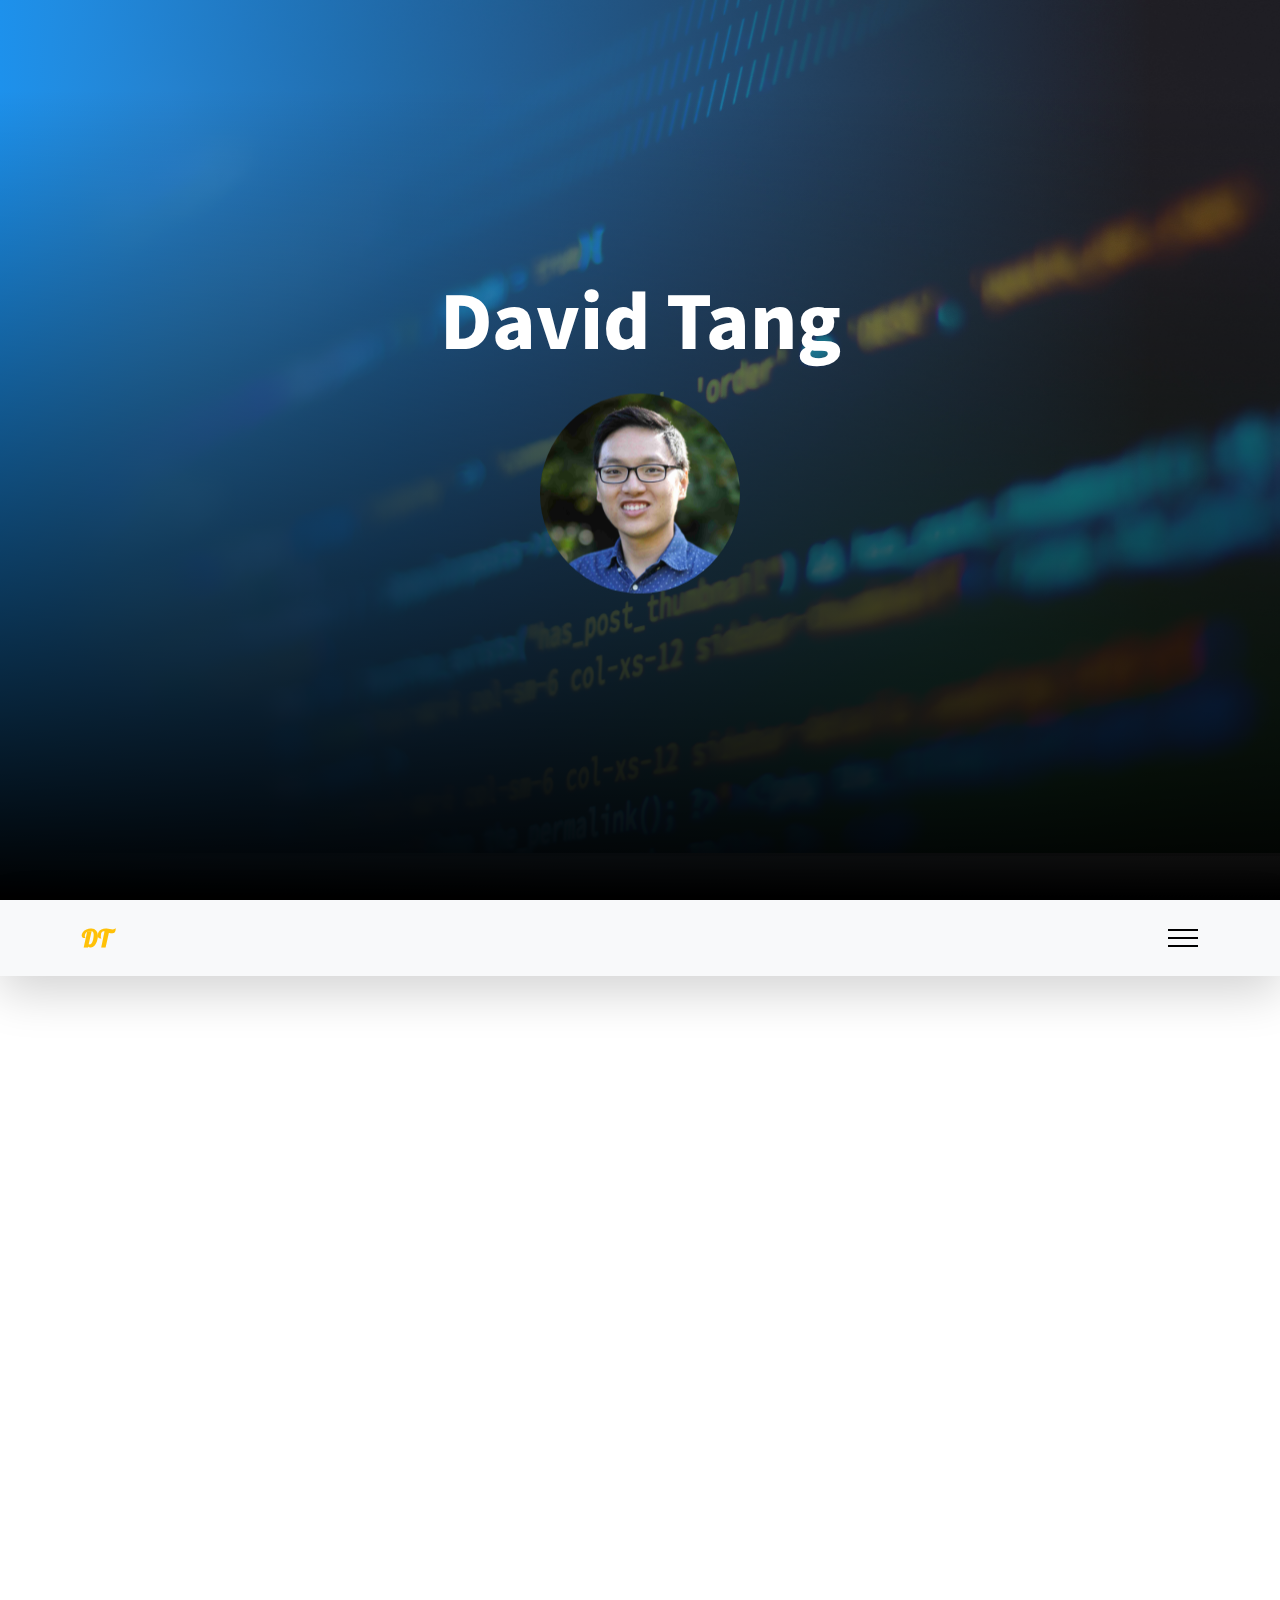
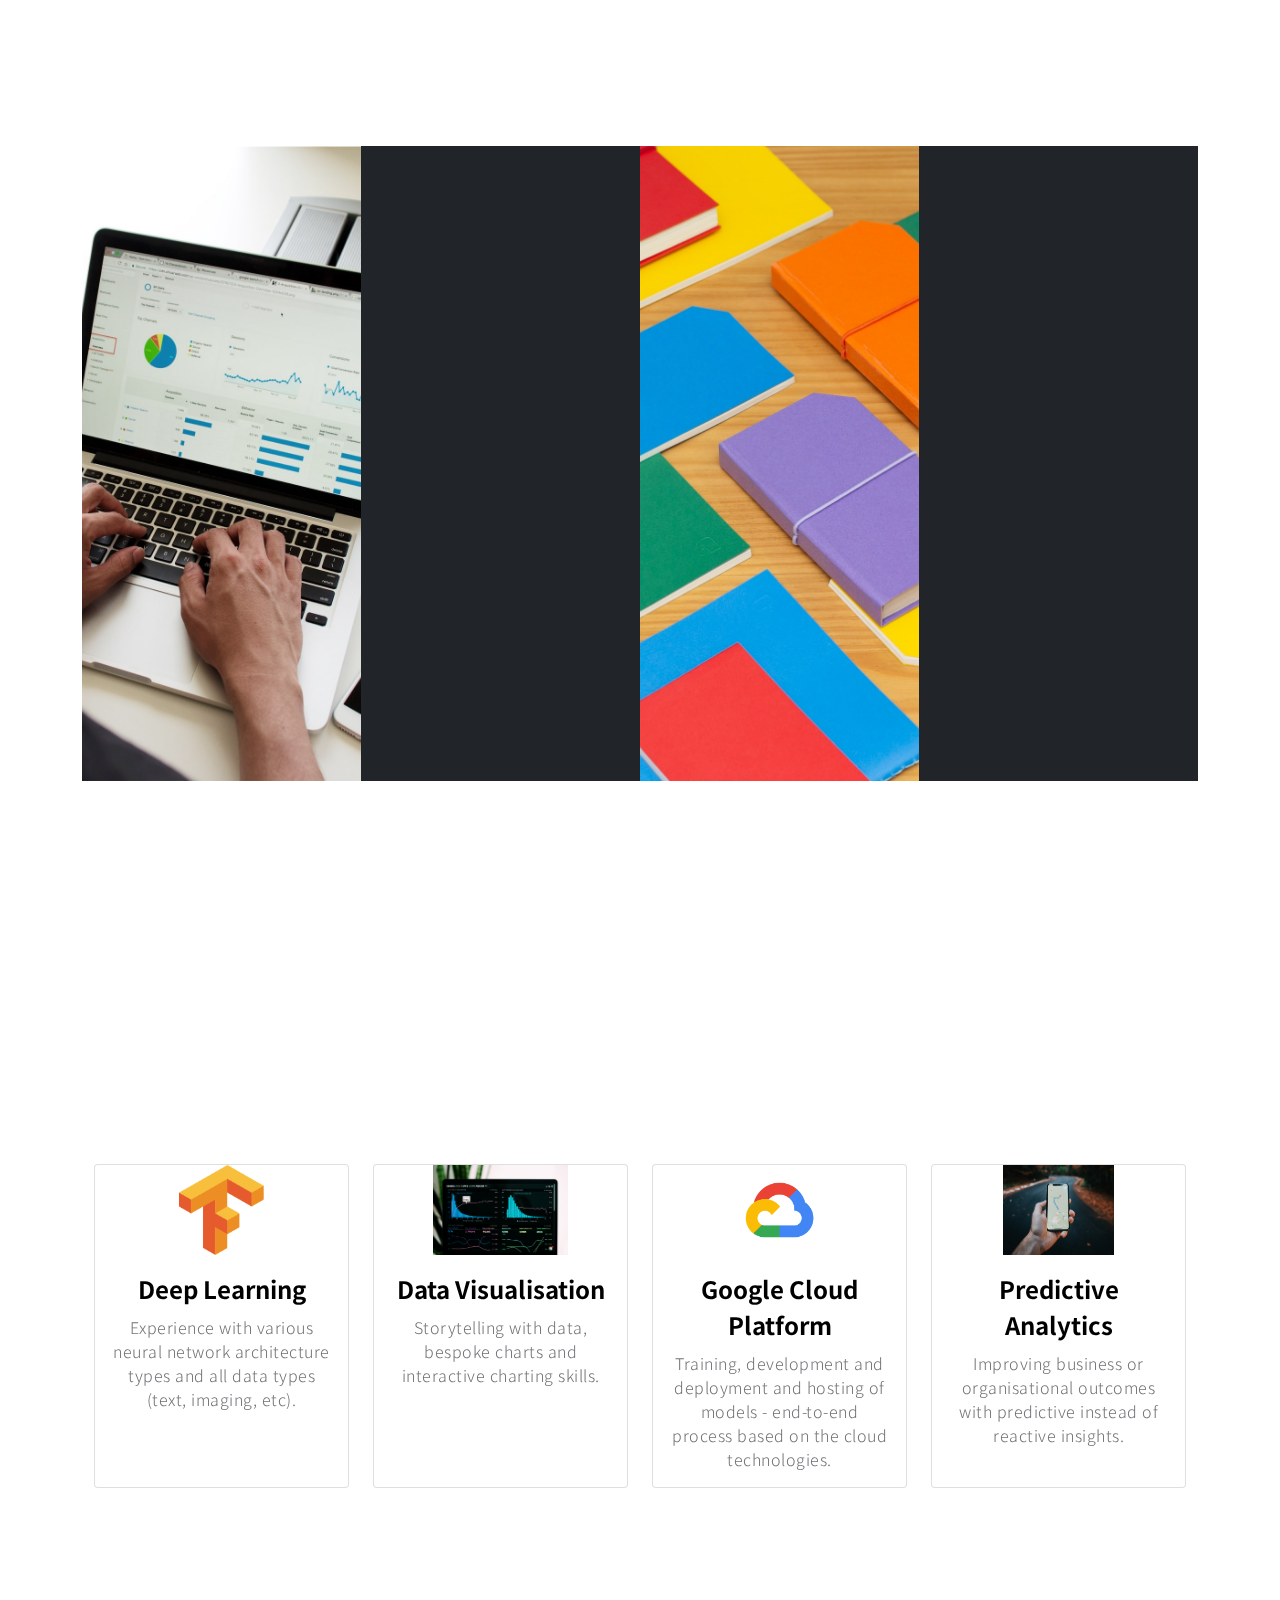
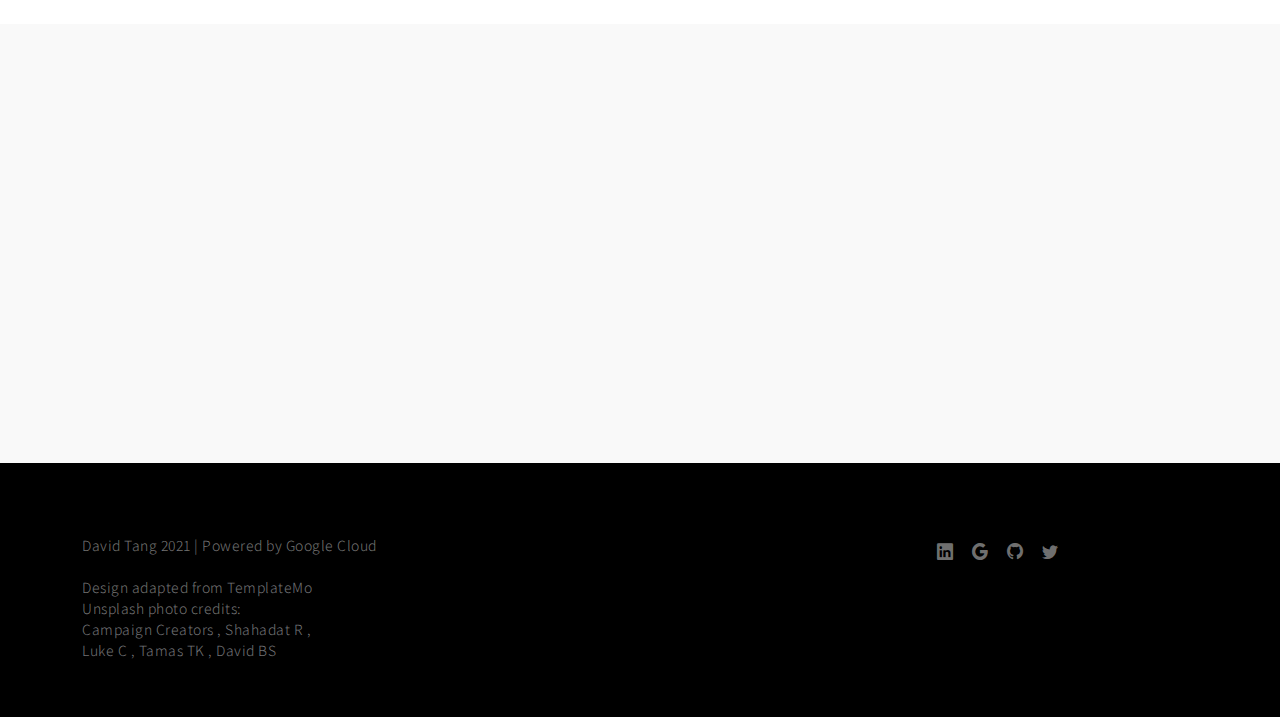
<file: index.html>
<!doctype html>
<html lang="en">
    <head>
        <meta charset="utf-8">
        <meta name="viewport" content="width=device-width, initial-scale=1">
        <meta name="description" content="David Tang Site">
        <meta name="author" content="David Tang 2021">

        <title>David Tang</title>

        <!-- CSS FILES -->
        <link rel="preconnect" href="https://fonts.googleapis.com">
        <link rel="preconnect" href="https://fonts.gstatic.com" crossorigin>
        <link href='https://fonts.googleapis.com/css?family=Lobster' rel='stylesheet'>
        <link href="https://fonts.googleapis.com/css2?family=Noto+Sans+JP:wght@100;300;400;700;900&display=swap" rel="stylesheet">
        <link href="css/bootstrap.min.css" rel="stylesheet">
        <link href="css/bootstrap-icons.css" rel="stylesheet">
        <link rel="stylesheet" href="css/magnific-popup.css">
        <link href="css/aos.css" rel="stylesheet">
        <link href="css/templatemo-nomad-force.css" rel="stylesheet">

        <!-- modified TemplateMo 567 Nomad Force https://templatemo.com/tm-567-nomad-force -->
    
    </head>
    
    <body>
    
        <main>

            <section class="hero" id="hero">

                <div class="overlay-horizontal">
                <div class="heroText">
                    <h1 class="text-white mt-1 mb-md-4" data-aos="zoom-in" data-aos-delay="300">
                        David Tang 
                    </h1>
                    
                    <img class="heroPic" src="images/profile_image_square.jpg" data-aos="fade-up" data-aos-delay="300">
                    <div class="mp-1"></div>
                    <p class="text-secondary-white-color" data-aos="fade-up" data-aos-delay="300">
                        (Health) Data Scientist / Machine Learning Engineer
                    </p>
                </div>
                </div>
                
                <div class="image-fade-hero">
                    <img 
                        src='images/shahadat-rahman-BfrQnKBulYQ-unsplash.jpg'                        
                        style="
                            object-fit: cover;
                            width: 100%;
                            height: 100%;
                            "
                    >
                </div>
                
                <div class="overlay"></div>
            </section>

            <nav class="navbar navbar-extend-lg bg-light shadow-lg">
                <div class="container">
                    <a style="font-family: Lobster" class="navbar-brand" href="index.html">
                        <strong>DT</strong>
                    </a>

                    <button class="navbar-toggler" type="button" data-bs-toggle="collapse" data-bs-target="#navbarNav" aria-controls="navbarNav" aria-expanded="false" aria-label="Toggle navigation">
                        <span class="navbar-toggler-icon"></span>
                    </button>

                    <div class="collapse navbar-collapse" id="navbarNav">
                        <ul class="navbar-nav mx-auto">
                            <li class="nav-item active">
                                <a class="nav-link" href="#hero">Top</a>
                            </li>

                            <li class="nav-item">
                                <a class="nav-link" href="#about">About</a>
                            </li>

                            <li class="nav-item">
                                <a class="nav-link" href="#portfolio">Portfolio</a>
                            </li>
                            
                            <li class="nav-item">
                                <a class="nav-link" href="talks.html">Talks</a>
                            </li>

                            <li class="nav-item">
                                <a class="nav-link" href="#resume">Resume</a>
                            </li>
                            
                        </ul>
                    </div>
                </div>
            </nav>

            <section class="section-padding pb-0" id="about">
                <div class="container mb-5 pb-lg-5">
                    <div class="row">
                        <div class="col-12">
                            <h2 class="mb-3" data-aos="fade-up">About me ...</h2>
                        </div>

                        <div class="col-lg-6 col-12 mt-3 mb-lg-5">
                            <p class="me-4" data-aos="fade-up" data-aos-delay="300">
                                I am passionate about any big data and machine learning applications.
                                I love learning new ML techniques and trying out innovative solutions.
                                Currently, I am developing an interest in cloud technologies and natural lanugage processing.
                                
                            </p>
                        </div>
                        
                        <div class="col-lg-6 col-12 mt-lg-3 mb-lg-5">
                            <p data-aos="fade-up" data-aos-delay="500">
                                My skills are T-shaped: 
                                    Broad expertise within data science, machine learning, coding, deployment and cloud technologies.
                                    Deep skills within healthcare, specialist and tertiary in-hospital services. 
                                    <br>Would love to connect with you to have a chat on anything big data - drop me a message on LinkedIn.
                                
                            </p>
                        </div>

                    </div>
                </div>
            </section>
            
            <section class="section-padding" id="portfolio">
                <div class="container">
                    <div class="row">
                        
                        <div class="col-12">
                            <h2 class="mb-5 text-center" data-aos="fade-up">Portfolio</h2>
                        </div>

                    </div>

                    <div class="container-fluid">
                        <div class="row">
                                <div class="col-lg-3 col-12 p-0">      
                                    <img src="images/medium-guy-coding-unsplash.jpg" class="img-fluid about-image" alt="">
                                </div>
            
                                <div class="col-lg-3 col-12 bg-dark">  
                                    <div class="d-flex flex-column flex-wrap justify-content-center h-100 py-5 px-4 pt-lg-4 pb-lg-0">
                                        <h3 class="text-white mb-3" data-aos="fade-up">Full Stack Data Scientist</h3>
            
                                        <p class="text-secondary-white-color" data-aos="fade-up">Engaging with the data community since 2019 </p>
            
                                        <div class="mt-3 custom-links">                                    
                                            <a href="talks.html" class="text-white custom-link" data-aos="zoom-in" data-aos-delay="100">List of Talks / Events</a>
                                        </div>
            
                                    </div>
                                </div>
            
                                
                                <div class="col-lg-3 col-12 p-0">      
                                    <img src="images/david-bruno-silva-Z19vToWBDIc-portfolio.jpg" class="img-fluid about-image" alt="">
                                </div>
            
                                <div class="col-lg-3 col-12 bg-dark">  
                                    <div class="d-flex flex-column flex-wrap justify-content-center h-100 py-5 px-4 pt-lg-4 pb-lg-0">
                                        <h3 class="text-white mb-3" data-aos="fade-up">Portfolio</h3>
            
                                        <p class="text-secondary-white-color" data-aos="fade-up">Various showcase data science projects</p>
            
                                        <div class="mt-3 custom-links">                                    
                                            <a href="portfolio.html" class="text-white custom-link" data-aos="zoom-in" data-aos-delay="100">Coming soon!</a>
                                        </div>
            
                                    </div>
                                </div>
            
                         
                            </div>
                        </div>
                    </div>
            </section>
                        
            <section class="section-padding" id="skills">
                <div class="container">
                    <div class="row justify-content-center">

                        <div class="col-12">
                            <h2 class="mb-5 text-center" data-aos="fade-up">Machine Learning</h2>
                        </div>

                        <div class="row row-cols-1 row-cols-md-4 g-4">
                            <div class="col-lg-3 mb-4 d-flex align-items-stretch">
                                <div class="card text-center">
                                <img src="images/Tensorflow_logo.png" class="card-img-top skills-card-img" alt="...">
                                <div class="card-body">
                                    <h5 class="card-title">Deep Learning</h5>
                                    <p class="card-text flex-md-column">Experience with various neural network architecture types and all data types (text, imaging, etc).</p>
                                </div>
                                </div>
                            </div>
                            <div class="col-lg-3 mb-4 d-flex align-items-stretch">
                                <div class="card text-center">
                                <img src="images/luke-chesser-JKUTrJ4vK00-unsplash.jpg" class="card-img-top skills-card-img" alt="...">
                                <div class="card-body">
                                    <h5 class="card-title">Data Visualisation</h5>
                                    <p class="card-text">Storytelling with data, bespoke charts and interactive charting skills.</p>
                                </div>
                                </div>
                            </div>
                            <div class="col-lg-3 mb-4 d-flex align-items-stretch">
                                <div class="card text-center">
                                <img src="images/social-icon-google-cloud-1200-630.png" class="card-img-top skills-card-img" alt="...">
                                <div class="card-body">
                                    <h5 class="card-title">Google Cloud Platform</h5>
                                    <p class="card-text">Training, development and deployment and hosting of models - end-to-end process based on the cloud technologies.</p>
                                </div>
                                </div>
                            </div>
                            <div class="col-lg-3 mb-4 d-flex align-items-stretch">
                                <div class="card text-center">
                                <img src="images/tamas-tuzes-katai-rEn-AdBr3Ig-unsplash-cropped.jpg" class="card-img-top skills-card-img" alt="...">
                                <div class="card-body">
                                    <h5 class="card-title">Predictive Analytics</h5>
                                    <p class="card-text">Improving business or organisational outcomes with predictive instead of reactive insights.</p>
                                </div>
                                </div>
                            </div>
                        </div>
                    </div>
                </div>
            </section>

            <section class="news section-padding" id="resume">
                <div class="container">
                    <div class="row">

                        <div class="col-12">
                            <h2 class="mb-5 text-center" data-aos="fade-up">Resume</h2>
                        </div>

                            <form action="#" method="post" class="contact-form" role="form" data-aos="fade-up">
                            <div class="col-lg-5 col-12 mx-auto mt-5">
                                <a href="files/Resume_Personal_1pager_2021.pdf" download>
                                    <button type="button" class="form-control">Download</button>                                    
                                </a>
                            </div>
                            </form>


                    </div>
                </div>
            </section>

            <!-- <section class=" contact section-padding" id="contact">
                <div class="container">
                    <div class="row">
                        
                        <div class="col-lg-7 col-12 mx-auto">

                            <h2 class="mb-4 text-center" data-aos="fade-up">Dont' be shy, write to us</h2>

                            <form action="#" method="post" class="contact-form" role="form" data-aos="fade-up">

                                <div class="row">
                                    
                                    <div class="col-lg-6 col-6">
                                        <label for="name" class="form-label">Name <sup class="text-danger">*</sup></label>

                                        <input type="text" name="name" id="name" class="form-control" placeholder="Full name" required>
                                    </div>

                                    <div class="col-lg-6 col-6">
                                        <label for="email" class="form-label">Email <sup class="text-danger">*</sup></label>

                                        <input type="email" name="email" id="email" pattern="[^ @]*@[^ @]*" class="form-control" placeholder="Email address" required>
                                    </div>

                                    <div class="col-12 my-4">
                                        <label for="message" class="form-label">How can we help?</label>

                                        <textarea name="message" rows="6" class="form-control" id="message" placeholder="Tell us about the project" required></textarea>
                                        
                                    </div>

                                    <div class="col-12">
                                        <label for="services" class="form-label">Services<sup class="text-danger">*</sup></label>
                                    </div>

                                    <div class="col-lg-4 col-12">
                                        <div class="form-check">
                                            <input type="checkbox" id="checkbox1" name="checkbox1" class="form-check-input">

                                            <label class="form-check-label" for="checkbox1">Branding</label>
                                          </div>
                                    </div>

                                    <div class="col-lg-4 col-12 my-2 my-lg-0">
                                        <div class="form-check">
                                            <input type="checkbox" id="checkbox2" name="checkbox2" class="form-check-input">

                                            <label class="form-check-label" for="checkbox2">Digital Experiences</label>
                                          </div>
                                    </div>

                                    <div class="col-lg-4 col-12">
                                        <div class="form-check">
                                            <input type="checkbox" id="checkbox3" name="checkbox3" class="form-check-input">

                                            <label class="form-check-label" for="checkbox3">Web Development</label>
                                          </div>
                                    </div>
                                </div>

                                <div class="col-lg-5 col-12 mx-auto mt-5">
                                    <button type="submit" class="form-control">Send Message</button>
                                </div>
                            </form>
                        </div>

                    </div>
                </div>
            </section> -->

            <!-- <section class="google-map">
                <iframe src="https://maps.google.com/maps?q=Av.+L%C3%BAcio+Costa,+Rio+de+Janeiro+-+RJ,+Brazil&t=&z=13&ie=UTF8&iwloc=&output=embed" class="map-iframe" width="100%" height="400" style="border:0;" allowfullscreen="" loading="lazy"></iframe>
            </section> -->

        </main>

        <footer class="site-footer">
            <div class="container">
                <div class="row">

                    <!-- <div class="col-12">
                        <h5 class="text-white">
                            <i class="bi-geo-alt-fill me-2"></i>
                            State of Rio de Janeiro, Brazil
                        </h5>

                        <a href="mailto:info@company.com" class="custom-link mt-3 mb-5">
                            info@company.com
                        </a>
                    </div> -->

                    <div class="col-6">
                        <p class="copyright-text mb-0">David Tang 2021 | Powered by Google Cloud
                        
                        <br><br>Design adapted from <a href="https://templatemo.com/page/1" target="_parent">TemplateMo</a>
                        <br>Unsplash photo credits:
                        <br><a href="https://unsplash.com/@campaign_creators?utm_source=unsplash&utm_medium=referral&utm_content=creditCopyText">Campaign Creators</a>
                        , <a href="https://unsplash.com/@hishahadat?utm_source=unsplash&utm_medium=referral&utm_content=creditCopyText">Shahadat R</a>
                        , <br><a href="https://unsplash.com/@lukechesser?utm_source=unsplash&utm_medium=referral&utm_content=creditCopyText">Luke C</a>
                        , <a href="https://unsplash.com/@tamas_tuzeskatai?utm_source=unsplash&utm_medium=referral&utm_content=creditCopyText">Tamas TK</a>
                        , <a href="https://unsplash.com/@brlimaproj?utm_source=unsplash&utm_medium=referral&utm_content=creditCopyText">David BS</a>
  
  
                      </p>
  
                    </div>

                    <div class="col-lg-3 col-5 ms-auto">
                        <ul class="social-icon">
                            <!-- <li><a href="#" class="social-icon-link bi-facebook"></a></li>
                            <li><a href="#" class="social-icon-link bi-whatsapp"></a></li>
                            <li><a href="#" class="social-icon-link bi-instagram"></a></li>
                            <li><a href="#" class="social-icon-link bi-youtube"></a></li> -->
                            <li><a href="https://www.linkedin.com/in/drdavidtang/" class="social-icon-link bi-linkedin"></a></li>
                            <li><a href="https://www.qwiklabs.com/public_profiles/c6864cb0-a8ea-45c1-91ef-037d8941d5b1" class="social-icon-link bi-google"></a></li>
                            <li><a href="https://www.github.com/dcstang" class="social-icon-link bi-github"></a></li>
                            <li><a href="https://twitter.com/drdavidtang" class="social-icon-link bi-twitter"></a></li>
                        </ul>
                    </div>

                    <div class="mt-3"></div>

                </div>
            </section>
        </footer>

        <!-- JAVASCRIPT FILES -->
        <script src="js/jquery.min.js"></script>
        <script src="js/bootstrap.bundle.min.js"></script>
        <script src="js/aos.js"></script>
        <script src="js/jquery.magnific-popup.min.js"></script>
        <script src="js/magnific-popup-options.js"></script>
        <script src="js/scrollspy.min.js"></script>
        <script src="js/custom.js"></script>

    </body>
</html>
</file>
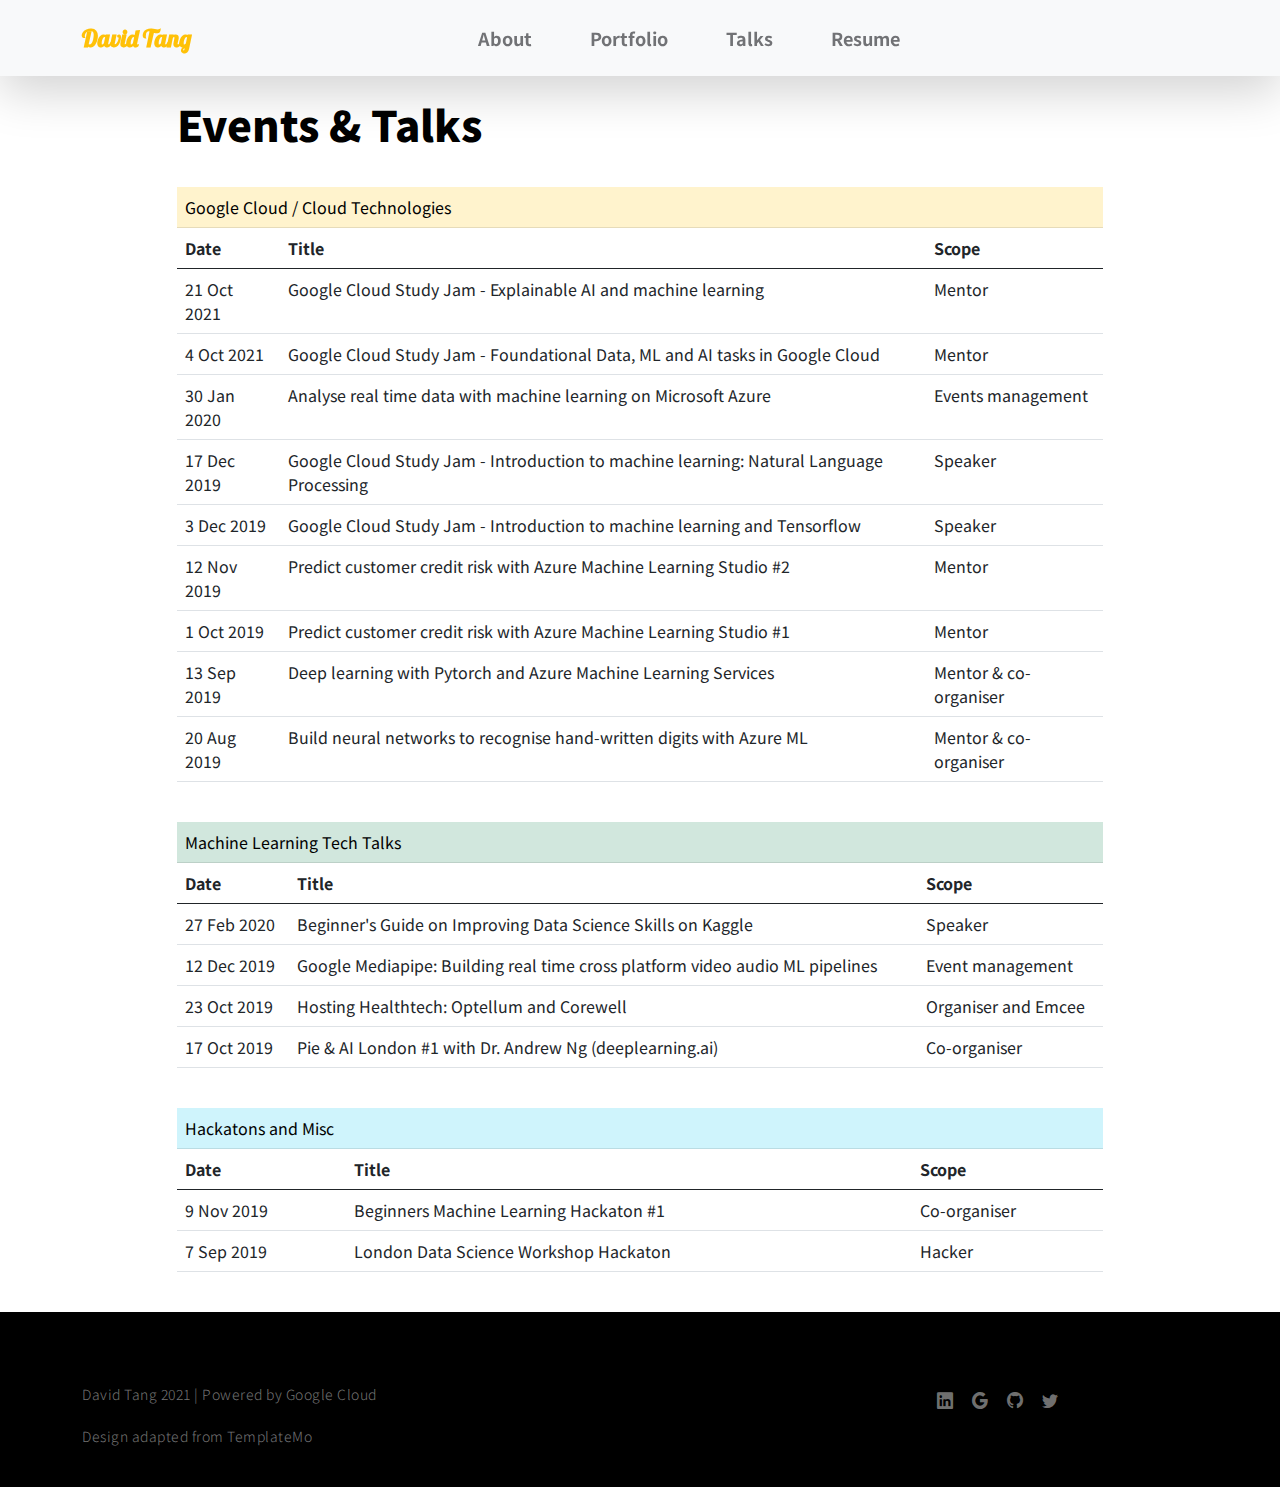
<file: talks.html>
<!doctype html>
<html lang="en">
    <head>
        <meta charset="utf-8">
        <meta name="viewport" content="width=device-width, initial-scale=1">
        <meta name="description" content="David Tang Site">
        <meta name="author" content="David Tang 2021">
    
        <title>David Tang</title>
    
        <!-- CSS FILES -->
        <link rel="preconnect" href="https://fonts.googleapis.com">
        <link rel="preconnect" href="https://fonts.gstatic.com" crossorigin>
        <link href='https://fonts.googleapis.com/css?family=Lobster' rel='stylesheet'>
        <link href="https://fonts.googleapis.com/css2?family=Noto+Sans+JP:wght@100;300;400;700;900&display=swap" rel="stylesheet">
        <link href="css/bootstrap.min.css" rel="stylesheet">
        <link href="css/bootstrap-icons.css" rel="stylesheet">
        <link rel="stylesheet" href="css/magnific-popup.css">
        <link href="css/aos.css" rel="stylesheet">
        <link href="css/templatemo-nomad-force.css" rel="stylesheet">
    
    </head>   

    <body>
        <main>
            <!-- Create navbar with Js -->
            <script id="replace_with_navbar" src="js/nav.js"></script>

            <div class="container">
                <div class="row mt-3"></div>

                <div class="row">
                  <div class="col-1"></div>
                  <div class="col-10">
                      <h2>Events & Talks</h2>

                      <div class="row mb-4"></div>
                        <table class="table table-hover">
                            <thead>
                            <td class="table-warning" colspan="3">Google Cloud / Cloud Technologies</td>
                            <tr>
                                <th scope="col">Date</th>
                                <th scope="col">Title</th>
                                <th scope="col">Scope</th>
                            </tr>
                            </thead>
                            <tbody>
                            <tr>
                                <td>21 Oct 2021</td>
                                <td>Google Cloud Study Jam - Explainable AI and machine learning</td>
                                <td>Mentor</td>
                            </tr>
                            <tr>
                                <td>4 Oct 2021</td>
                                <td>Google Cloud Study Jam - Foundational Data, ML and AI tasks in Google Cloud</td>
                                <td>Mentor</td>
                            </tr>
                            <tr>
                                <td>30 Jan 2020</td>
                                <td>Analyse real time data with machine learning on Microsoft Azure</td>
                                <td>Events management</td>
                            </tr>
                            <tr>
                                <td>17 Dec 2019</td>
                                <td>Google Cloud Study Jam - Introduction to machine learning: Natural Language Processing</td>
                                <td>Speaker</td>
                            </tr>
                            <tr>
                                <td>3 Dec 2019</td>
                                <td>Google Cloud Study Jam - Introduction to machine learning and Tensorflow</td>
                                <td>Speaker</td>
                            </tr>
                            <tr>
                                <td>12 Nov 2019</td>
                                <td>Predict customer credit risk with Azure Machine Learning Studio #2</td>
                                <td>Mentor</td>
                            </tr>
                            <tr>
                                <td>1 Oct 2019</td>
                                <td>Predict customer credit risk with Azure Machine Learning Studio #1</td>
                                <td>Mentor</td>
                            </tr>
                            <tr>
                                <td>13 Sep 2019</td>
                                <td>Deep learning with Pytorch and Azure Machine Learning Services</td>
                                <td>Mentor & co-organiser</td>
                            </tr>
                            <tr>
                                <td>20 Aug 2019</td>
                                <td>Build neural networks to recognise hand-written digits with Azure ML</td>
                                <td>Mentor & co-organiser</td>
                            </tr>
                        </tbody>
                    </table>                  
                    
                    <div class="row mb-4"></div>
                        <table class="table table-hover">
                            <thead>
                                <td class="table-success" colspan="3">Machine Learning Tech Talks</td>
                                <tr>
                                    <th scope="col">Date</th>
                                    <th scope="col">Title</th>
                                <th scope="col">Scope</th>
                            </tr>
                        </thead>
                        <tbody>
                                <tr>
                                    <td>27 Feb 2020</td>
                                    <td>Beginner's Guide on Improving Data Science Skills on Kaggle</td>
                                    <td>Speaker</td>
                                </tr>
                                <tr>
                                    <td>12 Dec 2019</td>
                                    <td>Google Mediapipe: Building real time cross platform video audio ML pipelines</td>
                                    <td>Event management</td>
                                </tr>
                                <tr>
                                    <td>23 Oct 2019</td>
                                    <td>Hosting Healthtech: Optellum and Corewell</td>
                                    <td>Organiser and Emcee</td>
                                </tr>
                                <tr>
                                    <Td>17 Oct 2019</Td>
                                    <td>Pie & AI London #1 with Dr. Andrew Ng (deeplearning.ai)</td>
                                    <td>Co-organiser</td>
                                </tr>
                            </tbody>
                        </table>

                        <div class="row mb-4"></div>
                        <table class="table table-hover">
                            <thead>
                                <td class="table-info" colspan="3">Hackatons and Misc</td>
                                <tr>
                                    <th scope="col">Date</th>
                                <th scope="col">Title</th>
                                <th scope="col">Scope</th>
                            </tr>
                        </thead>
                        <tbody>
                            <tr>
                                <td>9 Nov 2019</td>
                                <td>Beginners Machine Learning Hackaton #1</td>
                                <td>Co-organiser</td>
                            </tr>
                            <tr>
                                <td>7 Sep 2019</td>
                                <td>London Data Science Workshop Hackaton</td>
                                <td>Hacker</td>
                            </tr>
                        </tbody>
                    </table>
                    
                </div>
                <div class="col-1"></div>
            </div>

            <div class="row mb-4"></div>                                    

        </main>

        <footer class="site-footer">
            <div class="container">
                <div class="row">

                    <div class="col-6">
                        <p class="copyright-text mb-0">David Tang 2021 | Powered by Google Cloud
                        
                        <br><br>Design adapted from <a href="https://templatemo.com/page/1" target="_parent">TemplateMo</a>
  
                      </p>
  
                    </div>

                    <div class="col-lg-3 col-5 ms-auto">
                        <ul class="social-icon">
                            <!-- <li><a href="#" class="social-icon-link bi-facebook"></a></li>
                            <li><a href="#" class="social-icon-link bi-whatsapp"></a></li>
                            <li><a href="#" class="social-icon-link bi-instagram"></a></li>
                            <li><a href="#" class="social-icon-link bi-youtube"></a></li> -->
                            <li><a href="https://www.linkedin.com/in/drdavidtang/" class="social-icon-link bi-linkedin"></a></li>
                            <li><a href="https://www.qwiklabs.com/public_profiles/c6864cb0-a8ea-45c1-91ef-037d8941d5b1" class="social-icon-link bi-google"></a></li>
                            <li><a href="https://www.github.com/dcstang" class="social-icon-link bi-github"></a></li>
                            <li><a href="https://twitter.com/drdavidtang" class="social-icon-link bi-twitter"></a></li>
                        </ul>
                    </div>

                </div>
            </section>
        </footer>

        <!-- JAVASCRIPT FILES -->
        <script src="js/jquery.min.js"></script>
        <script src="js/bootstrap.bundle.min.js"></script>
        <script src="js/aos.js"></script>
        <script src="js/jquery.magnific-popup.min.js"></script>
        <script src="js/magnific-popup-options.js"></script>
        <script src="js/custom.js"></script>

    </body>
</html>
</file>
<file: css/templatemo-nomad-force.css>
/*

TemplateMo 567 Nomad Force
Adapted by David Tang 2021
https://templatemo.com/tm-567-nomad-force

*/

/*---------------------------------------
  CUSTOM PROPERTIES ( VARIABLES )             
-----------------------------------------*/
:root {
  --white-color:                  #FFFFFF;
  --primary-color:                #ffc107;
  --section-bg-color:             #f9f9f9;
  --dark-color:                   #000000;
  --grey-color:                   #fcfeff;
  --text-secondary-white-color:   rgba(255, 255, 255, 0.98);
  --title-color:                  #565758;
  --p-color:                      #717275;

  --body-font-family:           'Noto Sans JP', sans-serif;

  --h1-font-size:               72px;
  --h2-font-size:               42px;
  --h3-font-size:               36px;
  --h4-font-size:               32px;
  --h5-font-size:               24px;
  --h6-font-size:               22px;
  --p-font-size:                20px;
  --copyright-text-font-size:   14px;
  --custom-link-font-size:      12px;

  --font-weight-light:          300;
  --font-weight-normal:         400;
  --font-weight-bold:           700;
  --font-weight-black:          900;
}

body,
html {
  height: 100%;
}

body {
    background: var(--white-color);
    font-family: var(--body-font-family);    
    position: relative;
}

/*---------------------------------------
  TYPOGRAPHY               
-----------------------------------------*/

h2,
h3,
h4,
h5,
h6 {
  color: var(--dark-color);
  line-height: inherit;
}

h1,
h2,
h3,
h4,
h5,
h6 {
  font-weight: var(--font-weight-bold);
}

h1,
h2 {
  font-weight: var(--font-weight-black);
}

h1 {
  font-size: var(--h1-font-size);
  line-height: normal;
}

h2 {
  font-size: var(--h2-font-size);
}

h3 {
  font-size: var(--h3-font-size);
}

h4 {
  font-size: var(--h4-font-size);
}

h5 {
  font-size: var(--h5-font-size);
}

h6 {
  font-size: var(--h6-font-size);
}

p {
  color: var(--p-color);
  font-size: var(--p-font-size);
  font-weight: var(--font-weight-light);
  letter-spacing: 0.5px;
}

.text-secondary-white-color {
  color: var(--text-secondary-white-color);
}

a, 
button {
  touch-action: manipulation;
  transition: all 0.3s;
}

a {
  color: var(--p-color);
  text-decoration: none;
}

a:hover {
  color: var(--primary-color);
}

::selection {
  background: var(--dark-color);
  color: var(--white-color);
}

.custom-underline {
  border-bottom: 2px solid var(--white-color);
  color: var(--white-color);
  padding-bottom: 4px;
}

.videoWrapper {
  position: relative;
  padding-bottom: 56.25%; /* 16:9 */
  height: 0;
  z-index: -100;
}

.custom-video {
  position: absolute;
  top: 0;
  left: 0;
  width: 100%;
  height: 100%;
}

.overlay {
  background: linear-gradient(to top, #000, transparent 90%);
  position: absolute;
  top: 0;
  right: 0;
  bottom: 0;
  left: 0;
}

.overlay-horizontal {
  background: linear-gradient(to right, #1D91EC, transparent 90%);
  position: absolute;
  top: 0;
  right: 0;
  bottom: 0;
  left: 0;
}


/*---------------------------------------
  CUSTOM LINK               
-----------------------------------------*/
.custom-links {
  max-width: 230px;
}

.custom-link {
  position: relative;
  overflow: hidden;
  z-index: 1;
  display: inline-block;
  transition: all .3s cubic-bezier(.645,.045,.355,1);
}

.custom-link::after {
  content: "";
  width: 0;
  height: 2px;
  bottom: 0;
  position: absolute;
  left: auto;
  right: 0;
  z-index: -1;
  transition: width .6s cubic-bezier(.25,.8,.25,1) 0s;
  background: currentColor;
}

.custom-link:hover::after {
  width: 100%;
  left: 0;
  right: auto;
}

.custom-link:hover,
.custom-link:hover::after {
  color: var(--white-color);
}

b,
strong {
  font-weight: var(--font-weight-bold);
}

/*---------------------------------------
  NAVIGATION               
-----------------------------------------*/

.navbar {
  z-index: 9;
  right: 0;
  left: 0;
  padding-top: 15px;
  padding-bottom: 15px;
  position:-webkit-sticky;
  position:sticky;
}

.navbar-brand {
  color: var(--primary-color);
  font-size: 24px;
  font-weight: var(--font-weight-bold);
}

.navbar-expand-lg .navbar-nav .nav-link {
  padding-right: 15px;
  padding-left: 15px;
}

.navbar-nav .nav-link::after {
  content: "\f140";
  font-family: bootstrap-icons;
  display: inline-block;
  margin-left: 10px;
  color: var(--primary-color);
  opacity: 0;
  -webkit-transition: opacity 0.3s, -webkit-transform 0.3s;
  -moz-transition: opacity 0.3s, -moz-transform 0.3s;
  transition: opacity 0.3s, transform 0.3s;
  -webkit-transform: translateY(10px);
  -moz-transform: translateY(10px);
  transform: translateY(10px);
}

.navbar-nav .nav-link:hover::after {
  opacity: 1;
  -webkit-transform: translateY(0px);
  -moz-transform: translateY(0px);
  transform: translateY(0px);
}

.navbar-nav .nav-link {
  color: var(--p-color);
  font-size: 18px;
  font-weight: var(--font-weight-bold);
  position: relative;
}

.navbar-nav .nav-link:hover::after,
.navbar-nav .nav-item.active .nav-link::after {
  color: var(--primary-color);
  opacity: 1;
  -webkit-transform: translateY(0px);
  -moz-transform: translateY(0px);
  transform: translateY(0px);
}

.navbar-nav .nav-item.active .nav-link,
.nav-link:focus, 
.nav-link:hover {
  color: var(--dark-color);
}

.nav-link:focus {
  color: var(--p-color);
}

.navbar-toggler {
  border: 0;
  padding: 0;
  cursor: pointer;
  margin: 0;
  width: 30px;
  height: 35px;
  outline: none;
}

.navbar-toggler:focus {
  outline: none;
  box-shadow: none;
}

.navbar-toggler[aria-expanded="true"] .navbar-toggler-icon {
  background: transparent;
}

.navbar-toggler[aria-expanded="true"] .navbar-toggler-icon:before,
.navbar-toggler[aria-expanded="true"] .navbar-toggler-icon:after {
  transition: top 300ms 50ms ease, -webkit-transform 300ms 350ms ease;
  transition: top 300ms 50ms ease, transform 300ms 350ms ease;
  transition: top 300ms 50ms ease, transform 300ms 350ms ease, -webkit-transform 300ms 350ms ease;
  top: 0;
}

.navbar-toggler[aria-expanded="true"] .navbar-toggler-icon:before {
  transform: rotate(45deg);
}

.navbar-toggler[aria-expanded="true"] .navbar-toggler-icon:after {
  transform: rotate(-45deg);
}

.navbar-toggler .navbar-toggler-icon {
  background: var(--dark-color);
  transition: background 10ms 300ms ease;
  display: block;
  width: 30px;
  height: 2px;
  position: relative;
}

.navbar-toggler .navbar-toggler-icon:before,
.navbar-toggler .navbar-toggler-icon:after {
  transition: top 300ms 350ms ease, -webkit-transform 300ms 50ms ease;
  transition: top 300ms 350ms ease, transform 300ms 50ms ease;
  transition: top 300ms 350ms ease, transform 300ms 50ms ease, -webkit-transform 300ms 50ms ease;
  position: absolute;
  right: 0;
  left: 0;
  background: var(--dark-color);
  width: 30px;
  height: 2px;
  content: '';
}

.navbar-toggler .navbar-toggler-icon:before {
  top: -8px;
}

.navbar-toggler .navbar-toggler-icon:after {
  top: 8px;
}

/*---------------------------------------
  HERO              
-----------------------------------------*/
.hero {
  position: relative;
  overflow: hidden;
  min-height: 450px;
}

@media screen and (min-width: 992px) {
  .hero {
    height: 100vh;
  }

  .custom-video,
  .news-detail-image {
    object-fit: cover;
    width: 100vw;
    height: 100vh;
  }

  .sticky-wrapper {
    position: relative;
    bottom: 76px;
  }
}

.heroText {
  position: absolute;
  z-index: 9;
  top: 50%;
  left: 50%;
  transform: translate(-50%, -50%);
  width: 85%;
  text-align: center;
}

.heroPic {
  border-radius: 50%;
  height: 200px;
  width: 200px;
}

.image-fade-hero img {
  margin-right: 14px;
  display: block;
  float: left;
  box-shadow: 3px 3px 1px #ccc;
  -webkit-box-shadow: 3px 3px 1px #ccc;
  -moz-box-shadow: 3px 3px 1px #ccc;
}

/*---------------------------------------
  ABOUT & TEAM MEMBERS               
-----------------------------------------*/
.about-image,
.team-image {
  width: auto;
  height: 100%;
  max-height: 635px;
  min-height: 635px;
  object-fit: cover;
}

.team-thumb {
  background: var(--white-color);
  position: absolute;
  bottom: 0;
  right: 0;
  width: 65%;
  padding: 22px 32px 32px 32px;
}

.carousel-control-next, 
.carousel-control-prev {
  top: auto;
  bottom: 2.5rem;
}

.carousel-control-prev {
  right: 4rem;
  left: auto;
}

.carousel-control-next-icon, 
.carousel-control-prev-icon {
  background-color: var(--dark-color);
  background-size: 50% 50%;
  border-radius: 100px;
  width: 3rem;
  height: 3rem;
}

/*---------------------------------------
  PORTFOLIO               
-----------------------------------------*/
.portfolio-thumb {
  position: relative;
  overflow: hidden;
}

.portfolio-info {
  margin: 20px;
}

/*---------------------------------------
  NEWS & EVENTS               
-----------------------------------------*/

.news,
.related-news {
  background: var(--section-bg-color);
}

.news-thumb {
  position: relative;
}

.news-category {
  background: var(--white-color);
  position: absolute;
  z-index: 9;
  top: 0;
  left: 0;
  padding: 4px 12px;
  display: inline-block;
}

.news-text-info {
  margin: 0 20px;
}

.news-title {
  margin-top: 15px;
  margin-bottom: 15px;
}

.news-title-link {
  color: var(--title-color);
  display: inline-block;
}

.news-title-link:hover {
  color: var(--dark-color);
}

.portfolio-image,
.news-image {
  display: block;
  transition: transform 0.6s ease-out;
}

.news-image-hover {
  display: inline-block;
  position: relative;
  overflow: hidden;
  z-index: 1;
  transition: all .3s cubic-bezier(.645,.045,.355,1);
  padding-bottom: 4px;
  height: 100%;
}

.news-image-hover::after {
  content: "";
  width: 0;
  height: 4px;
  bottom: 0;
  position: absolute;
  left: auto;
  right: 0;
  z-index: -1;
  transition: width .6s cubic-bezier(.25,.8,.25,1) 0s;
  background: #198754;
}

.news-image-hover-warning::after {
  background: #ffc107;
}

.news-image-hover-primary::after {
  background: #0d6efd;
}

.news-image-hover-success::after {
  background: #198754;
}

.news-image-hover:hover::after {
  width: 100%;
  left: 0;
  right: auto;
  z-index: 9;
}

.image-popup:hover .portfolio-image,
.news-image-hover:hover .news-image {
  transform: scale(1.02);
}

.news-two-column {
  min-height: 199px;
  margin-bottom: 16px;
}

.news-two-column .news-image {
  width: 100%;
  height: 100%;
  object-fit: cover;
}

.social-share-link,
.social-share-link + span {
  color: rgba(255, 255, 255, 0.65);
}

/*---------------------------------------
  SECTION               
-----------------------------------------*/
.section-padding {
  padding-top: 7rem;
  padding-bottom: 7rem;
}

/*---------------------------------------
  CONTACT              
-----------------------------------------*/
.contact-info {
  padding: 40px;
}

.contact-form .form-control {
  border-radius: 0;
  font-weight: var(--font-weight-normal);
  padding-top: 12px;
  padding-bottom: 12px;
}

.contact-form button[type='button'] {
  background: var(--dark-color);
  border: none;
  border-radius: 100px;
  color: var(--white-color);
  font-weight: var(--font-weight-bold);
  text-transform: uppercase;
  padding: 16px;
  transition: all 0.6s ease-out;
}

.contact-form button[type='button']:hover {
  background: var(--primary-color);
}

.form-label {
  color: var(--p-color);
  font-weight: var(--font-weight-bold);
}

.map-iframe {
  display: block;
  filter: grayscale(100);
}

/*---------------------------------------
  SITE FOOTER               
-----------------------------------------*/
.site-footer {
  background: var(--dark-color);
  padding-top: 4.5rem;
  padding-bottom: 2.5rem;
}

.site-footer .custom-link {
  color: rgba(255, 255, 255, 0.65);
  font-size: var(--p-font-size);
}

.site-footer .custom-link:hover,
.site-footer .social-icon-link:hover {
  color: var(--white-color);
}

.copyright-text {
  color: rgba(255, 255, 255, 0.45);
  font-size: var(--copyright-text-font-size);
}

/*---------------------------------------
  SOCIAL ICON               
-----------------------------------------*/
.social-icon {
  margin: 0;
  padding: 0;
}

.social-icon li {
  list-style: none;
  display: inline-block;
  vertical-align: top;
}

.social-icon-link {
  color: rgba(255, 255, 255, 0.45);
  font-size: 1rem;
  display: inline-block;
  vertical-align: top;
  margin-top: 4px;
  margin-bottom: 4px;
  margin-right: 15px;
}

.social-icon-link:hover {
  color: var(--primary-color);
}

/*---------------------------------------
  RESPONSIVE STYLES               
-----------------------------------------*/
@media screen and (min-width: 1600px) {
  .news-two-column {
    min-height: 232.5px;
  }
  .navbar {
    padding-top: 10px;
    padding-bottom: 10px;
    position:-webkit-sticky;
    position:sticky;
    top: 0;
  }
}

@media screen and (max-width: 991px) {
  h1 {
    font-size: 48px;
  }

  h2 {
    font-size: 36px;
  }

  h3 {
    font-size: 32px;
  }

  h4 {
    font-size: 28px;
  }

  h5 {
    font-size: 20px;
  }

  h6 {
    font-size: 18px;
  }

  .navbar {
    padding-top: 10px;
    padding-bottom: 10px;
    position:-webkit-sticky;
    position:sticky;
    top: 0;
  }

  .section-padding {
    padding-top: 6rem;
    padding-bottom: 6rem;
  }

  .team-thumb {
    left: 0;
    width: auto;
  }

  .news-two-column {
    height: auto !important;
    min-height: inherit;
  }

  .news .col-12 .news-two-column:first-child {
    margin-bottom: 38px;
  }
}

@media screen and (max-width: 767px) {
  .news-detail-title {
    font-size: 36px;
  }

  .navbar {    
    position:-webkit-sticky;
    position:sticky;
    z-index:1050;
    top:0;
  }
}

@media screen and (max-width: 360px) {
  h1 {
    font-size: 32px;
  }

  .heroText p {
    font-size: 14px;
  }
  .navbar {
    padding-top: 10px;
    padding-bottom: 10px;
    position:fixed;
    right:0;
    bottom:0;
    left:0;
    z-index:1050;
  }
  /* fix padding under menu after resize */
  body { 
    margin-bottom: 90px; 
  }      
}

@media screen and (max-width: 450px) {
  .navbar {
    padding-top: 10px;
    padding-bottom: 10px;
    position:fixed;
    top: auto;
    right:0;
    bottom:0;
    left:0;
    z-index:1050;
  }
  /* fix padding under menu after resize */
  html { 
    margin-bottom: 90px; 
  }      
}

@media screen and (max-width: 359px) {
  .news-detail-title {
    font-size: 22px;
  }
  .navbar {
    padding-top: 10px;
    padding-bottom: 10px;
    position:fixed;
    right:0;
    bottom:0;
    left:0;
    top:auto;
    z-index:1050;
  }
  /* fix padding under menu after resize */
  body { 
    padding-top: 200px; 
  }      
}

/*----------------------------------
      SKILLS SECTION
------------------------------------*/

.skills-card-img{
    object-fit: contain;
}

.card-text {
  font-size: 16px;
}

@media screen and (max-width: 450px) {
  .skills-card-img{
    height: 30vh;
    object-fit: contain;
  }
}


@media screen and (max-width: 2000px) {
  .skills-card-img{
    height: 10vh;
    object-fit: contain;
  }
}
</file>
